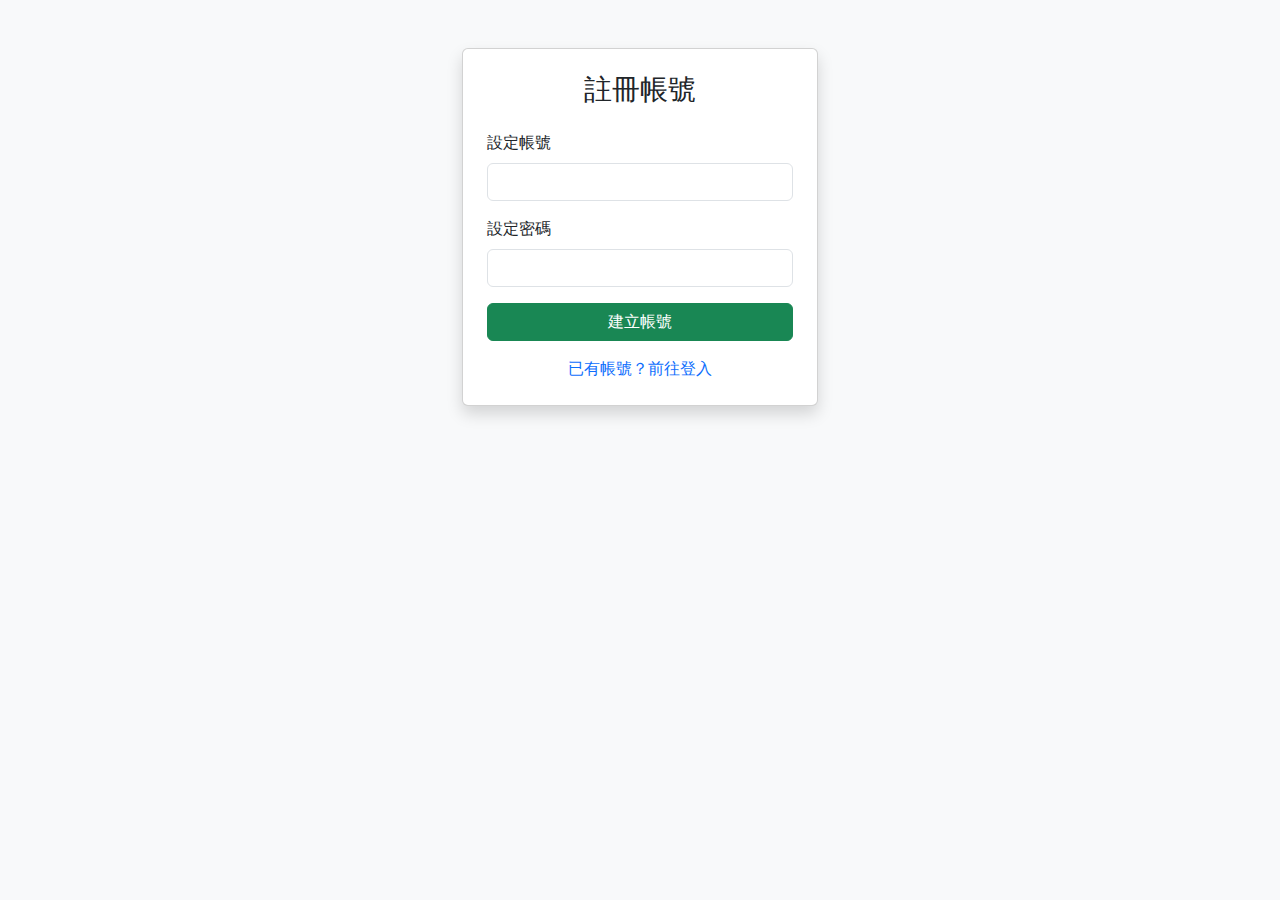
<file: templates/register.html>
<!DOCTYPE html>
<html lang="zh-Hant">
<head>
    <meta charset="UTF-8">
    <title>註冊管理員</title>
    <link href="https://cdn.jsdelivr.net/npm/bootstrap@5.3.0/dist/css/bootstrap.min.css" rel="stylesheet">
</head>
<body class="bg-light">
<div class="container mt-5">
    <div class="row justify-content-center">
        <div class="col-md-4">
            <div class="card shadow">
                <div class="card-body p-4">
                    <h3 class="text-center mb-4">註冊帳號</h3>
                    <form method="POST">
                        <div class="mb-3">
                            <label class="form-label">設定帳號</label>
                            <input type="text" name="username" class="form-control" required>
                        </div>
                        <div class="mb-3">
                            <label class="form-label">設定密碼</label>
                            <input type="password" name="password" class="form-control" required>
                        </div>
                        <button type="submit" class="btn btn-success w-100">建立帳號</button>
                    </form>
                    <div class="mt-3 text-center">
                        <a href="{{ url_for('login') }}" class="text-decoration-none">已有帳號？前往登入</a>
                    </div>
                </div>
            </div>
        </div>
    </div>
</div>
</body>
</html>
</file>
